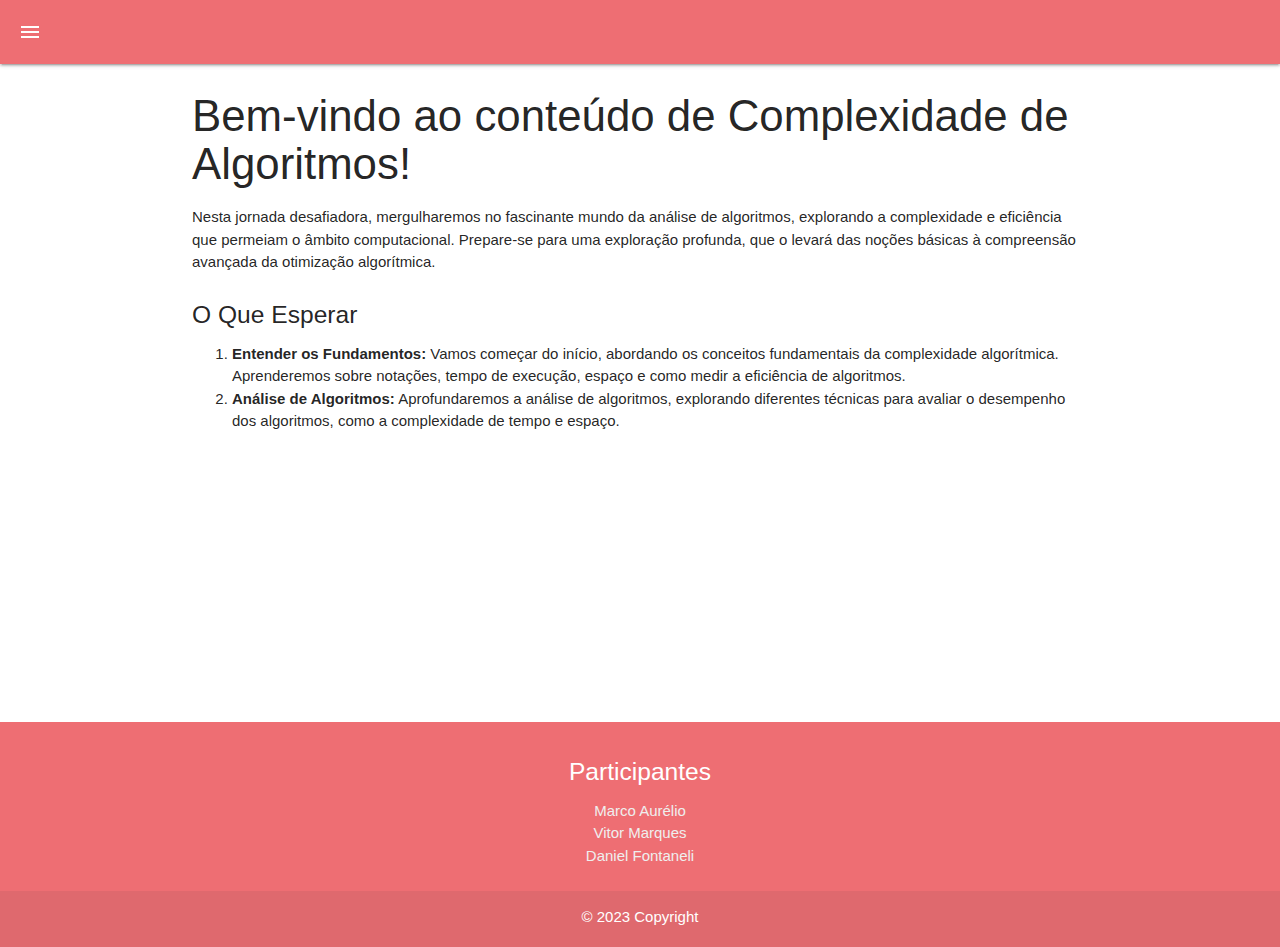
<file: index.html>
<!DOCTYPE html>
<html lang="en">
<head>
    <meta charset="UTF-8">
    <meta name="viewport" content="width=device-width, initial-scale=1.0">
    <title>Conteúdo Complexidade de Algoritmos</title>
    <link rel="stylesheet" href="https://cdnjs.cloudflare.com/ajax/libs/materialize/1.0.0/css/materialize.min.css">
    <link href="https://fonts.googleapis.com/icon?family=Material+Icons" rel="stylesheet">
    <link href="./style.css" rel="stylesheet">
    <script src="https://cdnjs.cloudflare.com/ajax/libs/materialize/1.0.0/js/materialize.min.js"></script>
</head>
<body>
    <header class="headerFixa">
        <nav>
            <ul id="slide-out" class="sidenav">
                <li onclick="InsereHeaderFixa()">
                    <a class="sidenav-close" href="index.html">
                        Início
                    </a>
                </li>
                <li onclick="InsereHeaderFixa()">
                    <a class="sidenav-close" href="conteudoN1.html">
                        Conteúdo N1
                    </a>
                </li>
                <li onclick="InsereHeaderFixa()">
                    <a class="sidenav-close" href="conteudoN2.html">
                        Conteúdo N2
                    </a>
                </li>
            </ul>
            <a href="#" onclick="removeHeaderFixa();" data-target="slide-out" class="sidenav-trigger show-on-large"><i class="material-icons">menu</i></a>
        </nav>
    </header>
    <div id="conteudoComFooter-id" class="conteudoComFooter">
        <section class="container conteudo">
            <h3>Bem-vindo ao conteúdo de Complexidade de Algoritmos!</h3>
            <div>
                <p>
                    Nesta jornada desafiadora, mergulharemos no fascinante mundo da análise de algoritmos, 
                    explorando a complexidade e eficiência que permeiam o âmbito computacional. 
                    Prepare-se para uma exploração profunda, que o levará das noções básicas à compreensão avançada da otimização algorítmica.
                </p>
                <h5>O Que Esperar</h5>
                <ol class="left-align">
                    <li>
                        <strong>Entender os Fundamentos:</strong> Vamos começar do início, abordando os conceitos fundamentais da complexidade algorítmica. 
                        Aprenderemos sobre notações, tempo de execução, espaço e como medir a eficiência de algoritmos.
                    </li>
                    <li>
                        <strong>Análise de Algoritmos:</strong> Aprofundaremos a análise de algoritmos, 
                        explorando diferentes técnicas para avaliar o desempenho dos algoritmos, como a complexidade de tempo e espaço.
                    </li>
                </ol>
            </div>
        </section>
        <footer class="page-footer">
            <div class="page-footer-participantes">
                <h5 class="white-text">Participantes</h5>
                <ul>
                    <li>
                        <a class="grey-text text-lighten-3" href="#!">Marco Aurélio</a>
                    </li>
                    <li>
                        <a class="grey-text text-lighten-3" href="#!">Vitor Marques</a>
                    </li>
                    <li>
                        <a class="grey-text text-lighten-3" href="#!">Daniel Fontaneli</a>
                    </li>
                </ul>
            </div>
            <div class="page-footer-copyright">
                <p>
                    © 2023 Copyright
                </p>
                </span>
              </div>
            </div>
        </footer>
    </div>
</body>
<script text="text/javascript" src="slide.js"></script>
<script>
    
    function removeHeaderFixa()
    {
        let cabecalho = document.querySelector("header");
        let conteudo = document.querySelector("#conteudoComFooter-id");
        let overlay = document.querySelector(".sidenav-overlay");

        cabecalho.classList.remove("headerFixa");
        conteudo.classList.remove("conteudoComFooter");

        overlay.addEventListener("click", InsereHeaderFixa);
    };

    function InsereHeaderFixa()
    {
        let cabecalho = document.querySelector("header");
        let conteudo = document.querySelector("#conteudoComFooter-id");
        cabecalho.classList.toggle("headerFixa");
        conteudo.classList.toggle("conteudoComFooter");
    };

    document.addEventListener('DOMContentLoaded', function() {
        var elems = document.querySelectorAll('.carousel');
        var instances = M.Carousel.init(elems, {});
    });
    
    var instance = M.Carousel.init({
        fullWidth: true,
        indicators: true
    });

    document.addEventListener('DOMContentLoaded', function() {
        var elems = document.querySelectorAll('.sidenav');
        var instances = M.Sidenav.init(elems, {});
    });

    

    var collapsibleElem = document.querySelector('.collapsible');
    var collapsibleInstance = M.Collapsible.init(collapsibleElem, {});
</script>
</html>
</file>
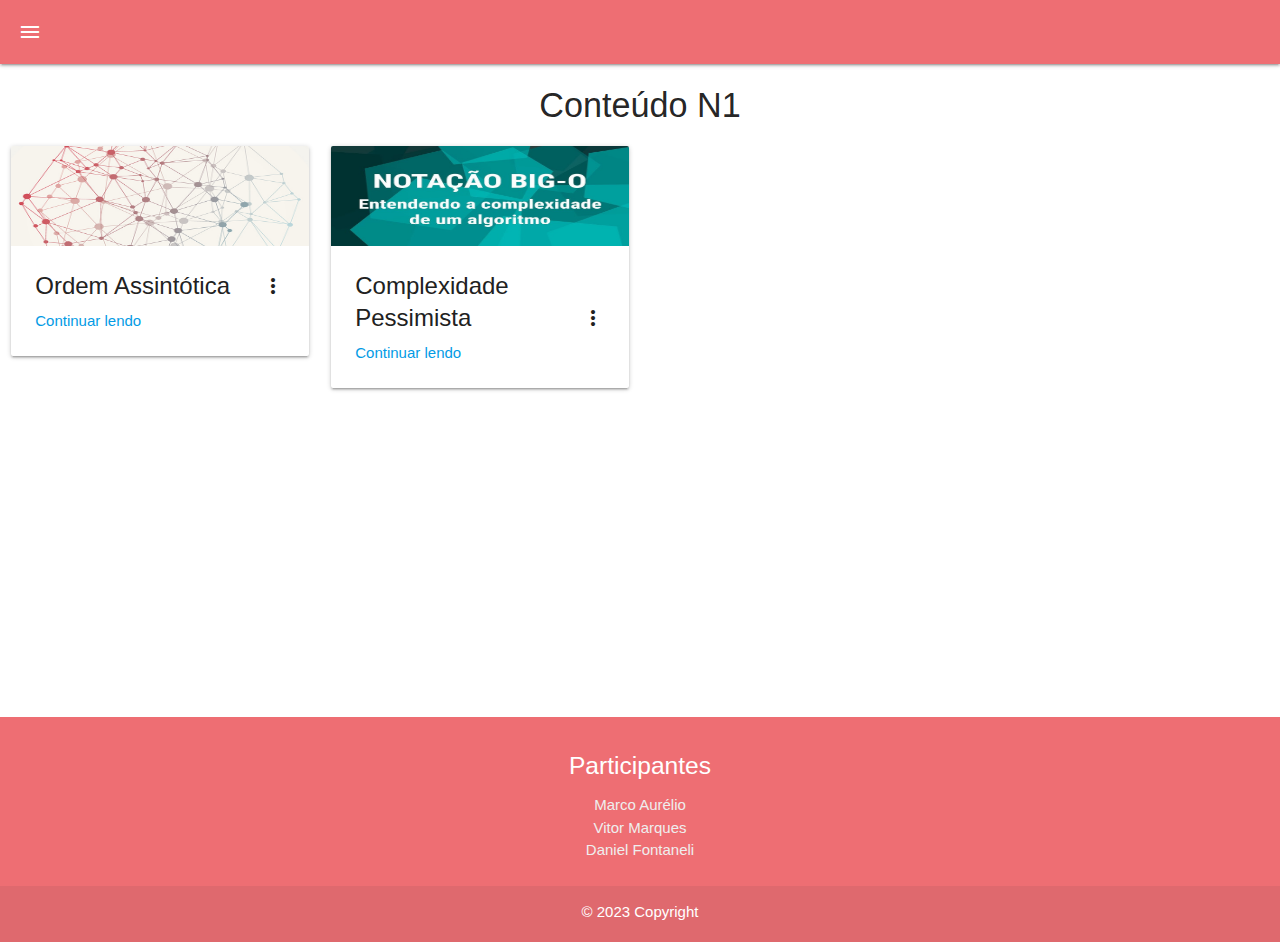
<file: conteudoN1.html>
<!DOCTYPE html>
<html lang="en">
<head>
    <meta charset="UTF-8">
    <meta name="viewport" content="width=device-width, initial-scale=1.0">
    <title>Conteúdo Complexidade de Algoritmos</title>
    <link rel="stylesheet" href="https://cdnjs.cloudflare.com/ajax/libs/materialize/1.0.0/css/materialize.min.css">
    <link href="https://fonts.googleapis.com/icon?family=Material+Icons" rel="stylesheet">
    <link href="./style.css" rel="stylesheet">
    <script src="https://cdnjs.cloudflare.com/ajax/libs/materialize/1.0.0/js/materialize.min.js"></script>
</head>
<body>
    <header>
        <nav>
            <ul id="slide-out" class="sidenav">
                <li>
                    <a class="sidenav-close" href="index.html">
                        Início
                    </a>
                </li>
                <li>
                    <a class="sidenav-close" href="conteudoN1.html">
                        Conteúdo N1
                    </a>
                </li>
                <li>
                    <a class="sidenav-close" href="conteudoN2.html">
                        Conteúdo N2
                    </a>
                </li>
            </ul>
            <a href="#" data-target="slide-out" class="sidenav-trigger show-on-large"><i class="material-icons">menu</i></a>
        </nav>
    </header>
    <section class="conteudo">
        <h4 class="center-align">Conteúdo N1</h4>
        <div class="row">
            <div class="col s12 m3">
                <div class="card">
                    <div class="card-image waves-effect waves-block waves-light">
                        <img class="activator" src="./assets/img/analise-assintotica-img.jpg" width="100" height="100">
                    </div>
                    <div class="card-content">
                        <span class="card-title activator grey-text text-darken-4">Ordem Assintótica<i class="material-icons right">more_vert</i></span>
                        <p><a href="conteudoN1OrdemAssintotica.html">Continuar lendo</a></p>
                    </div>
                    <div class="card-reveal">
                        <span class="card-title grey-text text-darken-4">Ordem Assintótica<i class="material-icons right">close</i></span>
                        <p>
                            Em ciência da computação, ordem assíntotica é uma maneira de comparar o crescimento de duas ou mais funções matemáticas. 
                            Ela é baseada na ideia de que, para valores suficientemente grandes de n, a diferença entre as funções é insignificante.</p>
                    </div>
                </div>
            </div>
            <div class="col s12 m3">
                <div class="card">
                    <div class="card-image waves-effect waves-block waves-light">
                        <img class="activator" src="./assets/img/complexidade-pessimista-img.jpg" width="100" height="100">
                    </div>
                    <div class="card-content">
                        <span class="card-title activator grey-text text-darken-4">Complexidade Pessimista<i class="material-icons right">more_vert</i></span>
                        <p><a href="conteudoN1ComplexidadePessimista.html">Continuar lendo</a></p>
                    </div>
                    <div class="card-reveal">
                        <span class="card-title grey-text text-darken-4">Complexidade Pessimista<i class="material-icons right">close</i></span>
                        <p>A complexidade pessimista, comumente expressa como "pior caso" em algoritmos, representa o desempenho
                        máximo esperado em termos de tempo ou espaço. Ela foca nas situações mais desafiadoras, onde o algoritmo 
                        leva mais tempo ou utiliza mais recursos. É crucial para garantir que, mesmo nas condições mais adversas,
                        o algoritmo permaneça eficiente. Compreender a complexidade pessimista ajuda a tomar decisões informadas
                        sobre a escolha e otimização de algoritmos.</p>
                    </div>
                </div>
            </div>
        </div>
    </section>
    <footer class="page-footer">
        <div class="page-footer-participantes">
            <h5 class="white-text">Participantes</h5>
            <ul>
                <li>
                    <a class="grey-text text-lighten-3" href="#!">Marco Aurélio</a>
                </li>
                <li>
                    <a class="grey-text text-lighten-3" href="#!">Vitor Marques</a>
                </li>
                <li>
                    <a class="grey-text text-lighten-3" href="#!">Daniel Fontaneli</a>
                </li>
            </ul>
        </div>
        <div class="page-footer-copyright">
            <p>
                © 2023 Copyright
            </p>
            </span>
          </div>
        </div>
    </footer>
</body>
<script>
    document.addEventListener('DOMContentLoaded', function() {
        var elems = document.querySelectorAll('.carousel');
        var instances = M.Carousel.init(elems, {});
    });
    var instance = M.Carousel.init({
    fullWidth: true,
    indicators: true
  });
</script>

<script>
    document.addEventListener('DOMContentLoaded', function() {
        var elems = document.querySelectorAll('.sidenav');
        var instances = M.Sidenav.init(elems, {});
    });

    var collapsibleElem = document.querySelector('.collapsible');
    var collapsibleInstance = M.Collapsible.init(collapsibleElem, {});
</script>
</html>
</file>
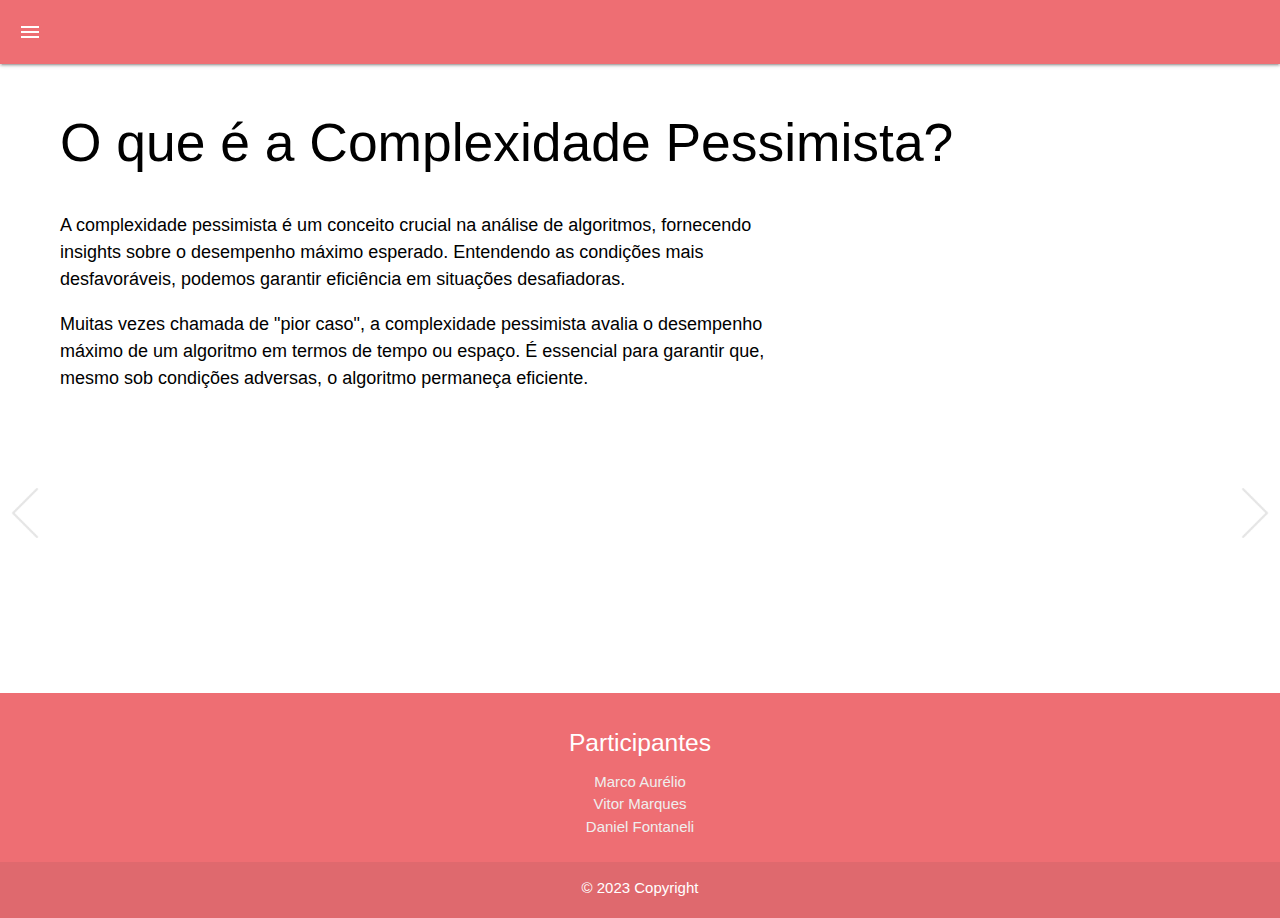
<file: conteudoN1ComplexidadePessimista.html>
<!DOCTYPE html>
<html lang="en">
<head>
    <meta charset="UTF-8">
    <meta name="viewport" content="width=device-width, initial-scale=1.0">
    <title>Conteúdo Complexidade de Algoritmos</title>
    <link rel="stylesheet" href="https://cdnjs.cloudflare.com/ajax/libs/materialize/1.0.0/css/materialize.min.css">
    <link href="https://fonts.googleapis.com/icon?family=Material+Icons" rel="stylesheet">
    <link href="./style.css" rel="stylesheet">
    <script src="https://cdnjs.cloudflare.com/ajax/libs/materialize/1.0.0/js/materialize.min.js"></script>
</head>
<body>
    <header class="headerFixa">
        <nav>
            <ul id="slide-out" class="sidenav">
                <li onclick="InsereHeaderFixa()">
                    <a class="sidenav-close" href="index.html">
                        Início
                    </a>
                </li>
                <li onclick="InsereHeaderFixa()">
                    <a class="sidenav-close" href="conteudoN1.html">
                        Conteúdo N1
                    </a>
                </li>
                <li onclick="InsereHeaderFixa()">
                    <a class="sidenav-close" href="conteudoN2.html">
                        Conteúdo N2
                    </a>
                </li>
            </ul>
            <a href="#" onclick="removeHeaderFixa();" data-target="slide-out" class="sidenav-trigger show-on-large"><i class="material-icons">menu</i></a>
        </nav>
    </header>
    <div id="conteudoComFooter-id" class="conteudoComFooter">

        <section class="conteudo containerDeSlides">
            <div class="setas esquerda" onclick="esquerda();">
                <img src="assets/img/seta-esquerda.png" width="50" height="50" alt="">
            </div>
            <div class="containerConteudo">
                <ul class="listaDeItens" style="list-style: none;">
    
                    <li class="itemLista">
                      <div class="carousel-item black-text">
                        <div class="div-paginas">
                            <div class="div-paginas-titulo">
                                <h2>O que é a Complexidade Pessimista?</h2>
                            </div>
                            <div class="div-paginas-conteudo">
                                <div class="div-paginas-conteudo-texto">
                                    <p class="black-text">                
                                        A complexidade pessimista é um conceito crucial na análise de algoritmos, fornecendo insights 
                                        sobre o desempenho máximo esperado. Entendendo as condições mais desfavoráveis, podemos 
                                        garantir eficiência em situações desafiadoras.
                                    </p>

                                    <p class="black-text">                
                                        Muitas vezes chamada de "pior caso", a complexidade pessimista avalia o desempenho máximo de 
                                        um algoritmo em termos de tempo ou espaço. É essencial para garantir que, mesmo sob condições 
                                        adversas, o algoritmo permaneça eficiente.
                                    </p>
                                </div>
                            </div>
                        </div>
                      </div>
                    </li>
    
                    <li class="esconde">
                        <div class="div-paginas">
                            <div class="div-paginas-titulo">
                                <h2>Explicando</h2>
                            </div>
                            <div class="div-paginas-conteudo">
                                <div class="div-paginas-conteudo-texto">
                                    <p class="black-text">                
                                        Ao projetar algoritmos, consideramos diferentes cenários. A complexidade pessimista concentra-se nas 
                                        condições mais demoradas ou que exigem mais recursos. Essa análise crítica ajuda a evitar gargalos em 
                                        situações desafiadoras. Ao entender a complexidade pessimista, os desenvolvedores podem tomar decisões 
                                        informadas sobre a escolha e otimização de algoritmos, garantindo eficiência mesmo em circunstâncias 
                                        desfavoráveis.
                                    </p>
                                    <p class="black-text">                
                                        Um exemplo prático é a ordenação em pior caso de um algoritmo de classificação, como o Quicksort. 
                                        Se entendermos como o algoritmo se comporta em situações desordenadas extremas, podemos otimizá-lo para 
                                        garantir eficiência mesmo nessas condições adversas.
                                    </p>
                                </div>
                                <div class="div-paginas-conteudo-img">
                                    
                                </div>
                            </div>
                        </div>
                    </li>
    
                    <li class="esconde">
                        <div class="div-paginas">
                            <div class="div-paginas-titulo">
                                <h2>Exemplo da análise de função pessimista (1/2)</h2>
                            </div>
                            <div class="div-paginas-conteudo">
                                <div class="div-paginas-conteudo-texto">
                                    <p class="black-text">
                                        <pre>
                                            1- def bubble_sort(arr):
                                            2-    n = len(arr)
                                            3-    for i in range(n):
                                            4-        for j in range(0, n-i-1):
                                            5-            if arr[j] > arr[j+1]:
                                            6-                # Troca os elementos se estiverem fora de ordem
                                            7-                arr[j], arr[j+1] = arr[j+1], arr[j]
                                         </pre>
                                    </p>
                                    <p class="black-text">                
                                                Linha 1 - Definição do método: Complexidade O(1) -> Operação única, não depende do tamanho do array.
                                                <br>                
                                                Linha 2 - Inicialização: Complexidade O(1) -> Operação única, não depende do tamanho do array.
                                                <br>                
                                                Linha 3 - Primeiro loop: Complexidade O(n) -> Executa <i>n</i> vezes, onde <i>n</i> é o tamanho do array.
                                                <br>                
                                                Linha 4 - Segundo loop: Complexidade O(n) -> Varia de <i>0</i> a <i>n - i - 1</i> em cada iteração.
                                                <br>                
                                                Linha 5 - Condicional: Complexidade O(1) -> Execução é constante, não depende do tamanho da entrada.
                                                <br>                
                                                Linha 7 - Troca de elementos: Complexidade O(1) -> Operação constante.
                                    </p>
                                </div>
                                <div class="div-paginas-conteudo-img">
                                   
                                </div>
                            </div>
                        </div>
                    </li>

                    <li class="esconde">
                        <div class="div-paginas">
                            <div class="div-paginas-titulo">
                                <h2>Exemplo da análise de função pessimista (2/2)</h2>
                            </div>
                            <div class="div-paginas-conteudo">
                                <div class="div-paginas-conteudo-texto">
                                    <p class="black-text">
                                        <pre>
                                            1- def bubble_sort(arr):
                                            2-    n = len(arr)
                                            3-    for i in range(n):
                                            4-        for j in range(0, n-i-1):
                                            5-            if arr[j] > arr[j+1]:
                                            6-                # Troca os elementos se estiverem fora de ordem
                                            7-                arr[j], arr[j+1] = arr[j+1], arr[j]
                                        </pre>
                                    </p>
                                    <p class="black-text">                 
                                        A função de complexidade pessimista no final fica: <i>T(n)</i> = <i>O(1)</i> + <i>O(n)</i> * ( <i>O(n)</i> * ( <i>O(1)</i> + <i>O(1)</i> ) )
                                        <br>
                                        No qual é simplificada para: <i>T(n)</i> = <i>O(1)</i> + <i>O(n²)</i>
                                        <br>
                                        Portanto, a complexidade pessimista do algoritmo Bubble Sort é quadrática, <i>O(n²)</i>, no pior caso. Isso ocorre quando o array está inversamente ordenado, exigindo trocas em cada comparação.
                                    </p>
                                </div>
                                <div class="div-paginas-conteudo-img">
                        
                                </div>
                            </div>
                        </div>
                    </li>
                </ul>
              </div>
              <div class="setas direita" onclick="direita();">
                  <img src="assets/img/seta-direita.png" width="50" height="50" alt="">
              </div>
        </section>
        <footer class="page-footer">
            <div class="page-footer-participantes">
                <h5 class="white-text">Participantes</h5>
                <ul>
                    <li>
                        <a class="grey-text text-lighten-3" href="#!">Marco Aurélio</a>
                    </li>
                    <li>
                        <a class="grey-text text-lighten-3" href="#!">Vitor Marques</a>
                    </li>
                    <li>
                        <a class="grey-text text-lighten-3" href="#!">Daniel Fontaneli</a>
                    </li>
                </ul>
            </div>
            <div class="page-footer-copyright">
                <p>
                    © 2023 Copyright
                </p>
                </span>
              </div>
            </div>
        </footer>
    </div>
</body>
<script text="text/javascript" src="slide.js"></script>
<script>
    
    function removeHeaderFixa()
    {
        let cabecalho = document.querySelector("header");
        let conteudo = document.querySelector("#conteudoComFooter-id");
        let overlay = document.querySelector(".sidenav-overlay");

        cabecalho.classList.remove("headerFixa");
        conteudo.classList.remove("conteudoComFooter");

        overlay.addEventListener("click", InsereHeaderFixa);
    };

    function InsereHeaderFixa()
    {
        let cabecalho = document.querySelector("header");
        let conteudo = document.querySelector("#conteudoComFooter-id");
        cabecalho.classList.toggle("headerFixa");
        conteudo.classList.toggle("conteudoComFooter");
    };

    document.addEventListener('DOMContentLoaded', function() {
        var elems = document.querySelectorAll('.carousel');
        var instances = M.Carousel.init(elems, {});
    });
    
    var instance = M.Carousel.init({
        fullWidth: true,
        indicators: true
    });

    document.addEventListener('DOMContentLoaded', function() {
        var elems = document.querySelectorAll('.sidenav');
        var instances = M.Sidenav.init(elems, {});
    });

    

    var collapsibleElem = document.querySelector('.collapsible');
    var collapsibleInstance = M.Collapsible.init(collapsibleElem, {});
</script>
</html>
</file>
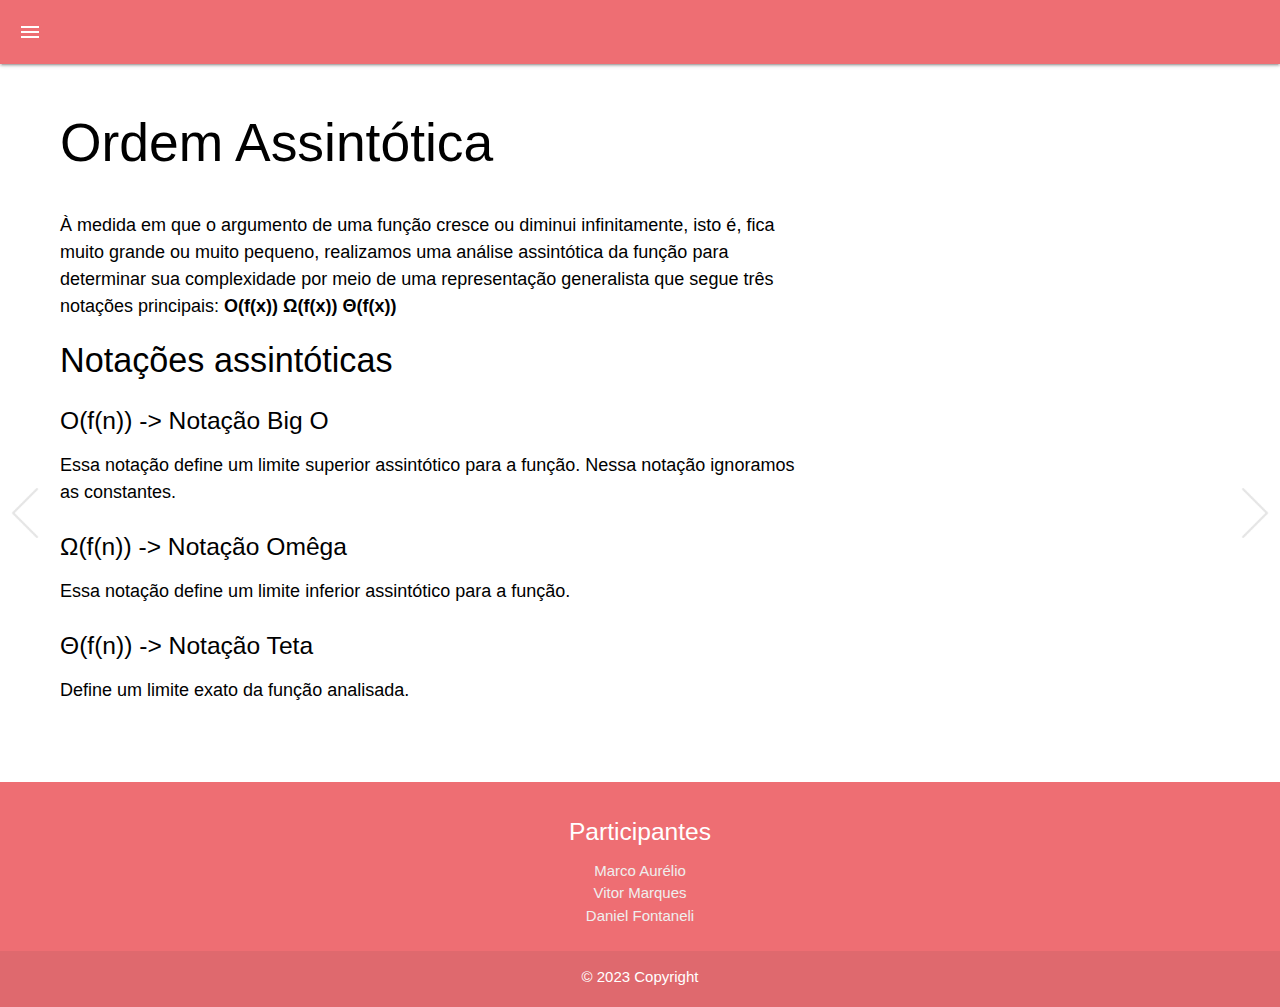
<file: conteudoN1OrdemAssintotica.html>
<!DOCTYPE html>
<html lang="en">
<head>
    <meta charset="UTF-8">
    <meta name="viewport" content="width=device-width, initial-scale=1.0">
    <title>Conteúdo Complexidade de Algoritmos</title>
    <link rel="stylesheet" href="https://cdnjs.cloudflare.com/ajax/libs/materialize/1.0.0/css/materialize.min.css">
    <link href="https://fonts.googleapis.com/icon?family=Material+Icons" rel="stylesheet">
    <link href="./style.css" rel="stylesheet">
    <script src="https://cdnjs.cloudflare.com/ajax/libs/materialize/1.0.0/js/materialize.min.js"></script>
</head>
<body>
    <header class="headerFixa">
        <nav>
            <ul id="slide-out" class="sidenav">
                <li onclick="InsereHeaderFixa()">
                    <a class="sidenav-close" href="index.html">
                        Início
                    </a>
                </li>
                <li onclick="InsereHeaderFixa()">
                    <a class="sidenav-close" href="conteudoN1.html">
                        Conteúdo N1
                    </a>
                </li>
                <li onclick="InsereHeaderFixa()">
                    <a class="sidenav-close" href="conteudoN2.html">
                        Conteúdo N2
                    </a>
                </li>
            </ul>
            <a href="#" onclick="removeHeaderFixa();" data-target="slide-out" class="sidenav-trigger show-on-large"><i class="material-icons">menu</i></a>
        </nav>
    </header>
    <div id="conteudoComFooter-id" class="conteudoComFooter">

        <section class="conteudo containerDeSlides">
            <div class="setas esquerda" onclick="esquerda();">
                <img src="assets/img/seta-esquerda.png" width="50" height="50" alt="">
            </div>
            <div class="containerConteudo">
                <ul class="listaDeItens" style="list-style: none;">
    
                    <li class="itemLista">
                      <div class="carousel-item black-text">
                        <div class="div-paginas">
                            <div class="div-paginas-titulo">
                                <h2>Ordem Assintótica</h2>
                            </div>
                            <div class="div-paginas-conteudo">
                                <div class="div-paginas-conteudo-texto">
                                    <p class="black-text">
                                        À medida em que o argumento de uma função cresce ou diminui infinitamente, isto é,
                                        fica muito grande ou muito pequeno, realizamos uma análise assintótica da função para
                                        determinar sua complexidade por meio de uma representação generalista que segue três notações
                                        principais: <b>O(f(x)) Ω(f(x)) Θ(f(x))</b>
                                    </p>
                                    <h4>Notações assintóticas</h4>
                                    <ul>
                                        <li>
                                            <h5>O(f(n)) -> Notação Big O</h5>
                                            <p class="black-text">
                                                Essa notação define um limite superior assintótico para a função.
                                                Nessa notação ignoramos as constantes.
                                            </p>
                                        </li>
                                        <li>
                                            <h5>Ω(f(n)) -> Notação Omêga</h5>
                                            <p class="black-text">
                                                Essa notação define um limite inferior assintótico para a função.
                                            </p>
                                        </li>
                                        <li>
                                            <h5>Θ(f(n)) -> Notação Teta</h5>
                                            <p class="black-text">
                                                Define um limite exato da função analisada.
                                            </p>
                                        </li>
                                    </ul>
                                </div>
                            </div>
                        </div>
                      </div>
                    </li>
    
                    <li class="esconde">
                        <div class="div-paginas">
                            <div class="div-paginas-titulo">
                                <h2>Notação Big O</h2>
                                <p class="black-text" style="margin-bottom: 0;">                
                                    A notação Big O é uma forma de medir a complexidade de um algoritmo, ou seja, como seu tempo de execução cresce em relação ao tamanho da entrada. Ela é baseada na ideia de que, para grandes valores de n, o termo dominante da complexidade do algoritmo é o que cresce mais rápido.
                                </p>
                            </div>
                            <div class="div-paginas-conteudo">
                                <div class="div-paginas-conteudo-texto">
                                    <h4>Exemplo</h4>
                                    <p class="black-text">
                                        Podemos calcular o Big O procurando o termo dominante que cresce mais rápido à medida que o valor de 'n' aumenta.
                                        Na função f(n) = 3n + 2n²:
                                    <p>
                                    <p class="black-text">
                                        1. O termo dominante é 2n², já que, à medida que 'n' cresce, 
                                        o termo quadrático se torna significativamente maior do que o termo linear.
                                    </p>
                                    <p class="black-text">
                                        2. O fator constante (o coeficiente '2' neste caso) não afeta o crescimento assintótico 
                                        à medida que 'n' se torna muito grande, então nos concentramos no termo n².
                                    </p>
                                    <p class="black-text">
                                        Portanto, o Big O de f(n) é O(n²). Isso significa que a função f(n) cresce assintoticamente 
                                        no máximo na ordem de n^2 à medida que 'n' se aproxima do infinito. 
                                    </p>
                                </div>
                            </div>
                        </div>
                    </li>
    
                    <li class="esconde">
                        <div class="div-paginas">
                            <div class="div-paginas-titulo">
                                <h2>Notação Omêga</h2>
                                <p class="black-text">                
                                    A notação Omêga, também conhecida como notação Ω, é uma forma de descrever a complexidade assintótica inferior de um algoritmo. 
                                    Ela é usada para indicar que o tempo de execução de um algoritmo cresce, no mínimo, na ordem de uma determinada função, 
                                    para entradas suficientemente grandes.
                                </p>
                            </div>
                            <div class="div-paginas-conteudo">
                                <div class="div-paginas-conteudo-texto">
                                    <h4>Exemplo</h4>
                                    <p class="black-text">
                                        Para calcular o Ômega da função f(n) = 3n + 2n + 3, precisamos encontrar uma função que seja um limite inferior assintótico para f(n).
                                    <p>
                                    <p class="black-text">
                                        Primeiro, simplificamos a função f(n):<br>
                                        f(n) = 3n + 2n + 3<br>
                                        f(n) = 5n + 3<br>
                                    <p>
                                    <p class="black-text">
                                        Agora, queremos encontrar uma função g(n) tal que f(n) ≥ c . g(n) para algum c > 0 e n ≥ n0, onde c e n0 são constantes.
                                    </p>
                                    <p class="black-text">
                                        Vamos escolher g(n) = n, e vamos encontrar um c adequado.<br>
                                        f(n) = 5n + 3<br>
                                        5n + 3 ≥ c . n<br>
                                    </p>
                                    <p class="black-text">
                                        Para simplificar, podemos escolher c = 4 e n0 = 1:<br>
                                        5n + 3 ≥ 4n para n ≥ 1
                                    </p>
                                    <p class="black-text">
                                        Portanto, para c = 4 e n0 = 1, temos f(n) ≥ 4n para n ≥ 1.
                                    </p>
                                    <p class="black-text">
                                        Isso significa que f(n) é limitado inferiormente por g(n) = n multiplicado por uma constante c = 4 para n ≥ 1.
                                    </p>
                                    <p class="black-text">
                                        Portanto, podemos concluir que f(n) = Ω(n).
                                    </p>
                                </div>
                            </div>
                    </li>

                    <li class="esconde">
                        <div class="div-paginas">
                            <div class="div-paginas-titulo">
                                <h2>Notação Teta</h2>
                                <p class="black-text">                
                                    Em ciência da computação, a notação teta (Θ) é um tipo de notação assintótica que descreve a complexidade de execução de um algoritmo. 
                                    Ela é usada para representar um limite superior e inferior exato para o tempo de execução de um algoritmo, para todos os valores suficientemente grandes de n.
                                </p>
                            </div>
                            <div class="div-paginas-conteudo">
                                <div class="div-paginas-conteudo-texto">
                                    <h4>Exemplo</h4>
                                    <p class="black-text">
                                        Vamos calcular o Teta da função f(n) = 7n + 2n + 4.
                                    <p>
                                    <p class="black-text">
                                        Primeiro vamos simplificar:<br>
                                        f(n) = 9n + 4
                                    <p>
                                    <p class="black-text">
                                        Ao analisar essa função, o termo dominante que determina seu crescimento é 9n, já que, à medida que n aumenta, esse termo se torna muito maior em comparação com o termo constante 4.
                                    <p>
                                    <p class="black-text">
                                        Portanto, a função f(n) cresce de forma linear, e seu comportamento assintótico é representado por Θ(n).
                                    <p>
                                    <p class="black-text">
                                        Em resumo, Θ da função f(n) = 7n + 2n + 4 é Θ(n).
                                    <p>
                                </div>
                            </div>
                    </li>
                </ul>
            </div>
            <div class="setas direita" onclick="direita();">
                  <img src="assets/img/seta-direita.png" width="50" height="50" alt="">
            </div>
        </section> 
        <footer class="page-footer">
            <div class="page-footer-participantes">
                <h5 class="white-text">Participantes</h5>
                <ul>
                    <li>
                        <a class="grey-text text-lighten-3" href="#!">Marco Aurélio</a>
                    </li>
                    <li>
                        <a class="grey-text text-lighten-3" href="#!">Vitor Marques</a>
                    </li>
                    <li>
                        <a class="grey-text text-lighten-3" href="#!">Daniel Fontaneli</a>
                    </li>
                </ul>
            </div>
            <div class="page-footer-copyright">
                <p>
                    © 2023 Copyright
                </p>
                </span>
              </div>
            </div>
        </footer>
    </div>
</body>
<script text="text/javascript" src="slide.js"></script>
<script>
    
    function removeHeaderFixa()
    {
        let cabecalho = document.querySelector("header");
        let conteudo = document.querySelector("#conteudoComFooter-id");
        let overlay = document.querySelector(".sidenav-overlay");

        cabecalho.classList.remove("headerFixa");
        conteudo.classList.remove("conteudoComFooter");

        overlay.addEventListener("click", InsereHeaderFixa);
    };

    function InsereHeaderFixa()
    {
        let cabecalho = document.querySelector("header");
        let conteudo = document.querySelector("#conteudoComFooter-id");
        cabecalho.classList.toggle("headerFixa");
        conteudo.classList.toggle("conteudoComFooter");
    };

    document.addEventListener('DOMContentLoaded', function() {
        var elems = document.querySelectorAll('.carousel');
        var instances = M.Carousel.init(elems, {});
    });
    
    var instance = M.Carousel.init({
        fullWidth: true,
        indicators: true
    });

    document.addEventListener('DOMContentLoaded', function() {
        var elems = document.querySelectorAll('.sidenav');
        var instances = M.Sidenav.init(elems, {});
    });

    

    var collapsibleElem = document.querySelector('.collapsible');
    var collapsibleInstance = M.Collapsible.init(collapsibleElem, {});
</script>
</html>
</file>
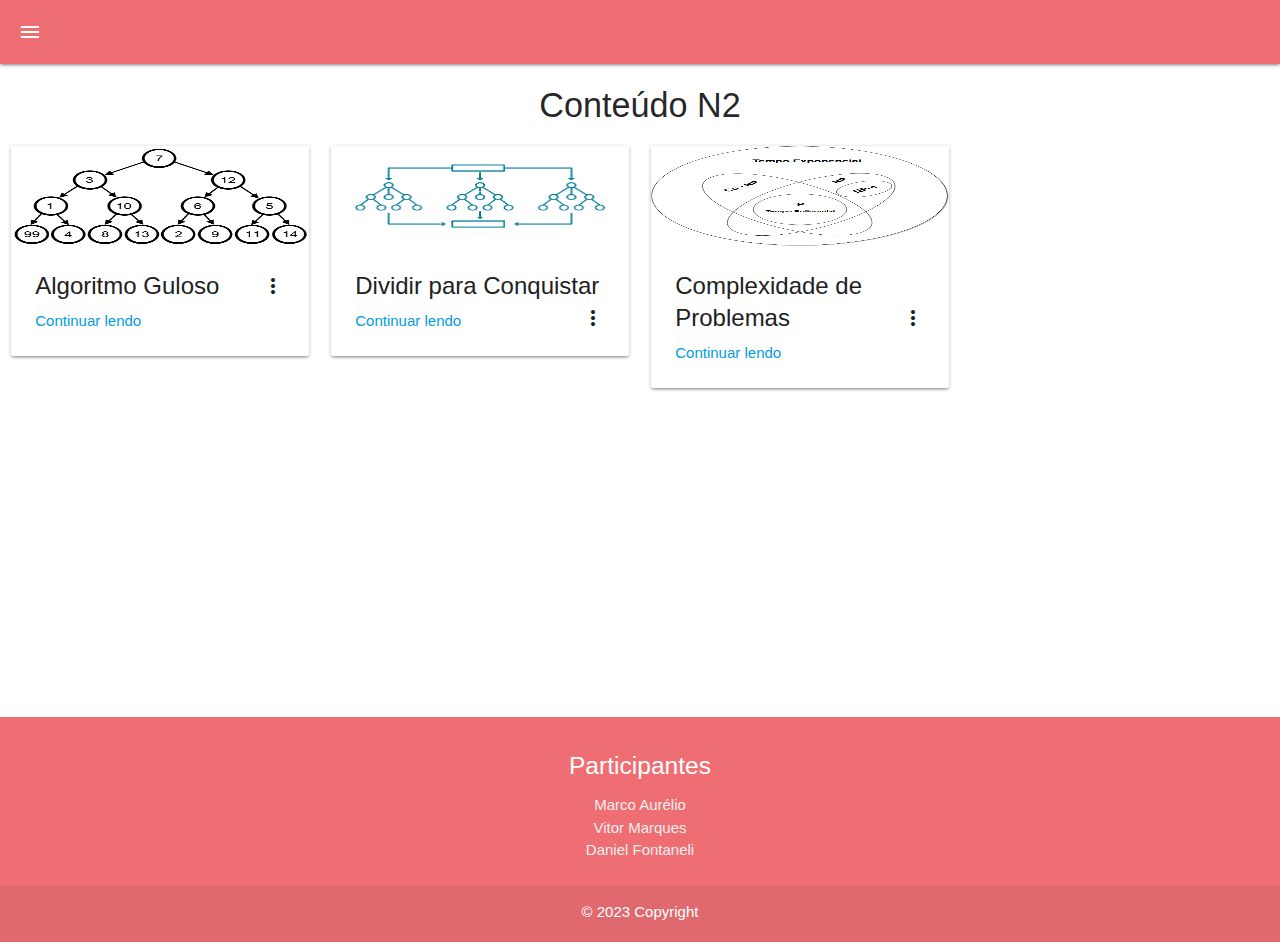
<file: conteudoN2.html>
<!DOCTYPE html>
<html lang="en">
<head>
    <meta charset="UTF-8">
    <meta name="viewport" content="width=device-width, initial-scale=1.0">
    <title>Conteúdo Complexidade de Algoritmos</title>
    <link rel="stylesheet" href="https://cdnjs.cloudflare.com/ajax/libs/materialize/1.0.0/css/materialize.min.css">
    <link href="https://fonts.googleapis.com/icon?family=Material+Icons" rel="stylesheet">
    <link href="./style.css" rel="stylesheet">
    <script src="https://cdnjs.cloudflare.com/ajax/libs/materialize/1.0.0/js/materialize.min.js"></script>
</head>
<body>
    <header>
        <nav>
            <ul id="slide-out" class="sidenav">
                <li>
                    <a class="sidenav-close" href="index.html">
                        Início
                    </a>
                </li>
                <li>
                    <a class="sidenav-close" href="conteudoN1.html">
                        Conteúdo N1
                    </a>
                </li>
                <li>
                    <a class="sidenav-close" href="conteudoN2.html">
                        Conteúdo N2
                    </a>
                </li>
            </ul>
            <a href="#" data-target="slide-out" class="sidenav-trigger show-on-large"><i class="material-icons">menu</i></a>
        </nav>
    </header>
    <section class="conteudo">
        <h4 class="center-align">Conteúdo N2</h4>
        <div class="row">
            <div class="col s12 m3">
                <div class="card">
                    <div class="card-image waves-effect waves-block waves-light">
                        <img class="activator" src="./assets/img/algoritimoGuloso_img01.gif" width="100" height="100">
                    </div>
                    <div class="card-content">
                        <span class="card-title activator grey-text text-darken-4">Algoritmo Guloso<i class="material-icons right">more_vert</i></span>
                        <p><a href="conteudoN2AlgoritimoGuloso.html">Continuar lendo</a></p>
                    </div>
                    <div class="card-reveal">
                        <span class="card-title grey-text text-darken-4">Algoritmo Guloso<i class="material-icons right">close</i></span>
                            <p>
                                Também chamado de greedy, o algoritmo guloso se trata de uma solução para problemas computacionais 
                                de otimização. Essa técnica foca em selecionar, a cada iteração, o que pareça ser uma solução ótima 
                                naquele momento, sem considerar as consequências a longo prazo. 
                            </p>
                    </div>
                </div>
            </div>
            <div class="col s12 m3">
                <div class="card">
                    <div class="card-image waves-effect waves-block waves-light">
                        <img class="activator" src="./assets/img/dividirConquistar_img03.png" width="100" height="100">
                    </div>
                    <div class="card-content">
                        <span class="card-title activator grey-text text-darken-4">Dividir para Conquistar<i class="material-icons right">more_vert</i></span>
                        <p><a href="conteudoN2DividirParaConquistar.html">Continuar lendo</a></p>
                    </div>
                    <div class="card-reveal">
                        <span class="card-title grey-text text-darken-4">Dividir para Conquistar<i class="material-icons right">close</i></span>
                            <p>
                                Se trata de um paradigma de algoritimos baseado na recursividade. A técnica de dividir para conquistar consiste em
                                reduzir um grande problema em partes menores, resolvendo estas partes recursivamente, e então, agrupando as soluções.
                            </p>
                    </div>
                </div>
            </div>
            <div class="col s12 m3">
                <div class="card">
                    <div class="card-image waves-effect waves-block waves-light">
                        <img class="activator" src="./assets/img/complexidadeProblemas-img.png" width="100" height="100">
                    </div>
                    <div class="card-content">
                        <span class="card-title activator grey-text text-darken-4">Complexidade de Problemas<i class="material-icons right">more_vert</i></span>
                        <p><a href="conteudoN2ComplexidadeDeProblemas.html">Continuar lendo</a></p>
                    </div>
                    <div class="card-reveal">
                        <span class="card-title grey-text text-darken-4">Complexidade de Problemas<i class="material-icons right">close</i></span>
                            <p>
                                A complexidade de problemas refere-se à dificuldade computacional inerente de resolver uma classe específica de problemas.
                                Avalia-se quanto tempo e recursos computacionais são necessários para resolver esses problemas.
                    </div>
                </div>
            </div>
            </div>
        </div>
    </section>
    <footer class="page-footer">
        <div class="page-footer-participantes">
            <h5 class="white-text">Participantes</h5>
            <ul>
                <li>
                    <a class="grey-text text-lighten-3" href="#!">Marco Aurélio</a>
                </li>
                <li>
                    <a class="grey-text text-lighten-3" href="#!">Vitor Marques</a>
                </li>
                <li>
                    <a class="grey-text text-lighten-3" href="#!">Daniel Fontaneli</a>
                </li>
            </ul>
        </div>
        <div class="page-footer-copyright">
            <p>
                © 2023 Copyright
            </p>
            </span>
          </div>
        </div>
    </footer>
</body>
<script>
    document.addEventListener('DOMContentLoaded', function() {
        var elems = document.querySelectorAll('.carousel');
        var instances = M.Carousel.init(elems, {});
    });
    var instance = M.Carousel.init({
    fullWidth: true,
    indicators: true
  });
</script>

<script>
    document.addEventListener('DOMContentLoaded', function() {
        var elems = document.querySelectorAll('.sidenav');
        var instances = M.Sidenav.init(elems, {});
    });

    var collapsibleElem = document.querySelector('.collapsible');
    var collapsibleInstance = M.Collapsible.init(collapsibleElem, {});
</script>
</html>
</file>
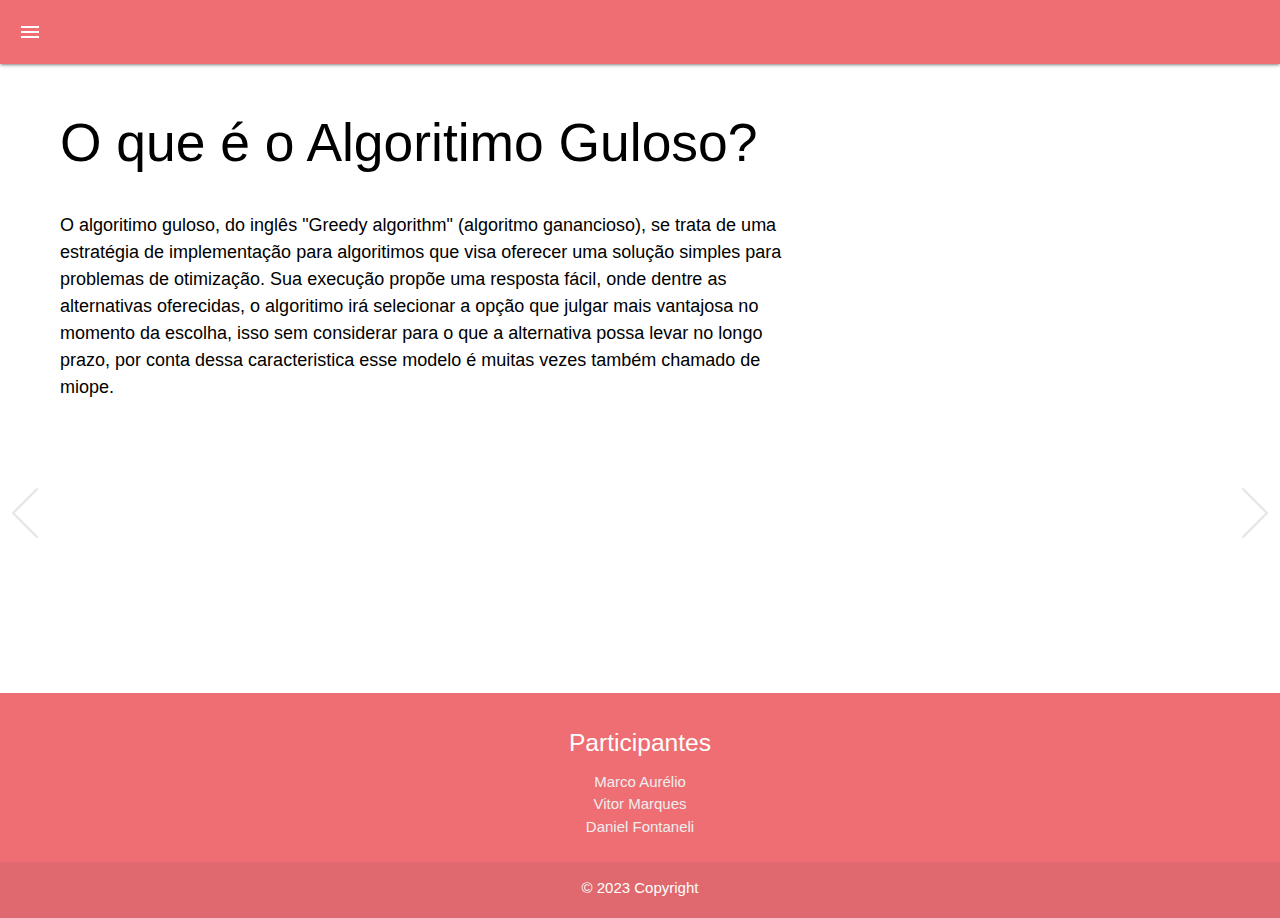
<file: conteudoN2AlgoritimoGuloso.html>
<!DOCTYPE html>
<html lang="en">
<head>
    <meta charset="UTF-8">
    <meta name="viewport" content="width=device-width, initial-scale=1.0">
    <title>Conteúdo Complexidade de Algoritmos</title>
    <link rel="stylesheet" href="https://cdnjs.cloudflare.com/ajax/libs/materialize/1.0.0/css/materialize.min.css">
    <link href="https://fonts.googleapis.com/icon?family=Material+Icons" rel="stylesheet">
    <link href="./style.css" rel="stylesheet">
    <script src="https://cdnjs.cloudflare.com/ajax/libs/materialize/1.0.0/js/materialize.min.js"></script>
</head>
<body>
    <header class="headerFixa">
        <nav>
            <ul id="slide-out" class="sidenav">
                <li onclick="InsereHeaderFixa()">
                    <a class="sidenav-close" href="index.html">
                        Início
                    </a>
                </li>
                <li onclick="InsereHeaderFixa()">
                    <a class="sidenav-close" href="conteudoN1.html">
                        Conteúdo N1
                    </a>
                </li>
                <li onclick="InsereHeaderFixa()">
                    <a class="sidenav-close" href="conteudoN2.html">
                        Conteúdo N2
                    </a>
                </li>
            </ul>
            <a href="#" onclick="removeHeaderFixa();" data-target="slide-out" class="sidenav-trigger show-on-large"><i class="material-icons">menu</i></a>
        </nav>
    </header>
    <div id="conteudoComFooter-id" class="conteudoComFooter">
        <section class="conteudo containerDeSlides">
            <div class="setas esquerda" onclick="esquerda();">
                <img src="assets/img/seta-esquerda.png" width="50" height="50" alt="">
            </div>
            <div class="containerConteudo">
                <ul class="listaDeItens" style="list-style: none;">
    
                    <li class="itemLista">
                      <div class="carousel-item black-text">
                        <div class="div-paginas">
                            <div class="div-paginas-titulo">
                                <h2>O que é o Algoritimo Guloso?</h2>
                            </div>
                            <div class="div-paginas-conteudo">
                                <div class="div-paginas-conteudo-texto">
                                    <p class="black-text">
                                        O algoritimo guloso, do inglês "Greedy algorithm" (algoritmo ganancioso), se trata de uma estratégia de
                                        implementação para algoritimos que visa oferecer uma solução simples para problemas de otimização. Sua 
                                        execução propõe uma resposta fácil, onde dentre as alternativas oferecidas, o algoritimo irá selecionar 
                                        a opção que julgar mais vantajosa no momento da escolha, isso sem considerar para o que a alternativa 
                                        possa levar no longo prazo, por conta dessa caracteristica esse modelo é muitas vezes também chamado de
                                        miope.
                                    </p>
                                </div>
                            </div>
                        </div>
                      </div>
                    </li>
    
                    <li class="esconde">
                        <div class="div-paginas">
                            <div class="div-paginas-titulo">
                                <h2>Explicando o modelo</h2>
                                <p class="black-text" style="margin-bottom: 0;">                
                                    Aprofundando um pouco mais na execução desse algoritimo, será possível encontrar uma série de 
                                    caracteristicas que ditam o seu funcionamento.<br>
                                </p>
                            </div>
                            <div class="div-paginas-conteudo">
                                <div class="div-paginas-conteudo-texto">
                                    <p class="black-text">
                                           Para dar inicio, como mencionado anteriormente, na sua execução essa técnica irá focar em encontrar 
                                           o que pareça se tratar de um solução ótima para o problema, ao menos no momento da busca. Para isso,
                                           são feitas comparações entre as opções possíveis, com base em um parâmetro que é passado para o
                                           algoritimo anteriormente. Neste processo de seleção, são ignorados os resultados futuros que cada 
                                           alterntiva possa acarretar, em razão disto, muitas vezes resultando em escolhas que nem ao menos gerem 
                                           uma solução para o problema proposto. Porém, jamais volta atrás em uma escolha feita.
                                    </p>
                                    <p class="black-text">
                                            O algoritimo guloso é simples e possui uma fácil implementação, porém nem sempre gera a melhor solução
                                            possível, dependendo da quantidade de informações disponíveis para ser capaz de produzir uma boa resposta.
                                    </p>
                                    <p class="black-text">
                                           Para exemplificar essa dinâmica, supodondo um algoritimo deva obter a maior soma com base nos números dispostos,
                                           assim como é ilustrado na imagem, o algoritimo guloso irá selecionar o maior número de cada iteração, porém esse 
                                           procedimento não o levará para a melhor solução possível. 
                                    </p>
                                </div>
                                <div class="div-paginas-conteudo-img">
                                    <img src="assets/img/algoritimoGuloso_img01.gif" width="100%" height="100%" alt="">
                                </div>
                            </div>
                        </div>
                    </li>
    
                    <li class="esconde">
                        <div class="div-paginas">
                            <div class="div-paginas-titulo">
                                <h2>Exemplo</h2>
                                <p class="black-text">                
                                    Para trazer uma demonstração prática da técnica, temos o <strong>Algoritmo de Dijkstra</strong>, 
                                    um algoritmo de caminho mínimo usado em grafos. Este algoritimo visa calcular o caminho mais curto 
                                    entre um vértice inicial e um ou todos os outros vértices de um grafo, isso seguindo por arestas com 
                                    pesos definidos.
                                </p>
                            </div>
                            <div class="div-paginas-conteudo">
                                <div class="div-paginas-conteudo-texto">
                                    <p class="black-text">       
                                        Para realizar esse cálculo, a cada iteração o algoritimo irá tentar fazer o menor movimento
                                        com as possibilidades oferecidas no momento, sem voltar atrás em uma decisão que já tenha feito.
                                        Confiando que resulte na melhor solução possível.
                                    </p>
                                    <p class="black-text">       
                                        Dessa forma, seguindo o grafo representado na imagem, supondo uma partida do vértice <strong>A</strong> 
                                        com destino ao vértice <strong>E</strong>. Inicialmente o algoritimo irá julgar o caminho para o vértice 
                                        <strong>B</strong> o mais vantajoso, por levar apenas 2 minutos para se locomover, então se movimentando 
                                        para lá. Em seguida, se baseando no mesmo cirtério, o algoritimo escolherá o vértice <strong>D</strong> 
                                        como o próximo destino. E entao, por fim seguirá para o vértice <strong>E</strong>, atingindo seu objetivo. 
                                    </p>
                                    <p class="black-text">       
                                        Resultando na rota <strong>A -> B -> D -> E</strong> com um custo de 5 minutos. Neste caso, obtendo êxcito em 
                                        encontrar a menor rota possível.
                                    </p>
                                </div>
                                <div class="div-paginas-conteudo-img">
                                    <img src="assets/img/algoritimoGuloso_img02.png" width="100%" height="100%" alt="">
                                </div>
                            </div>
                        </div>
                    </li>
                </ul>
            </div>
            <div class="setas direita" onclick="direita();">
                  <img src="assets/img/seta-direita.png" width="50" height="50" alt="">
            </div>
        </section>
        <footer class="page-footer">
            <div class="page-footer-participantes">
                <h5 class="white-text">Participantes</h5>
                <ul>
                    <li>
                        <a class="grey-text text-lighten-3" href="#!">Marco Aurélio</a>
                    </li>
                    <li>
                        <a class="grey-text text-lighten-3" href="#!">Vitor Marques</a>
                    </li>
                    <li>
                        <a class="grey-text text-lighten-3" href="#!">Daniel Fontaneli</a>
                    </li>
                </ul>
            </div>
            <div class="page-footer-copyright">
                <p>
                    © 2023 Copyright
                </p>
                </span>
              </div>
            </div>
        </footer>
    </div>
</body>
<script text="text/javascript" src="slide.js"></script>
<script>
    
    function removeHeaderFixa()
    {
        let cabecalho = document.querySelector("header");
        let conteudo = document.querySelector("#conteudoComFooter-id");
        let overlay = document.querySelector(".sidenav-overlay");

        cabecalho.classList.remove("headerFixa");
        conteudo.classList.remove("conteudoComFooter");

        overlay.addEventListener("click", InsereHeaderFixa);
    };

    function InsereHeaderFixa()
    {
        let cabecalho = document.querySelector("header");
        let conteudo = document.querySelector("#conteudoComFooter-id");
        cabecalho.classList.toggle("headerFixa");
        conteudo.classList.toggle("conteudoComFooter");
    };

    document.addEventListener('DOMContentLoaded', function() {
        var elems = document.querySelectorAll('.carousel');
        var instances = M.Carousel.init(elems, {});
    });
    
    var instance = M.Carousel.init({
        fullWidth: true,
        indicators: true
    });

    document.addEventListener('DOMContentLoaded', function() {
        var elems = document.querySelectorAll('.sidenav');
        var instances = M.Sidenav.init(elems, {});
    });

    

    var collapsibleElem = document.querySelector('.collapsible');
    var collapsibleInstance = M.Collapsible.init(collapsibleElem, {});
</script>
</html>
</file>
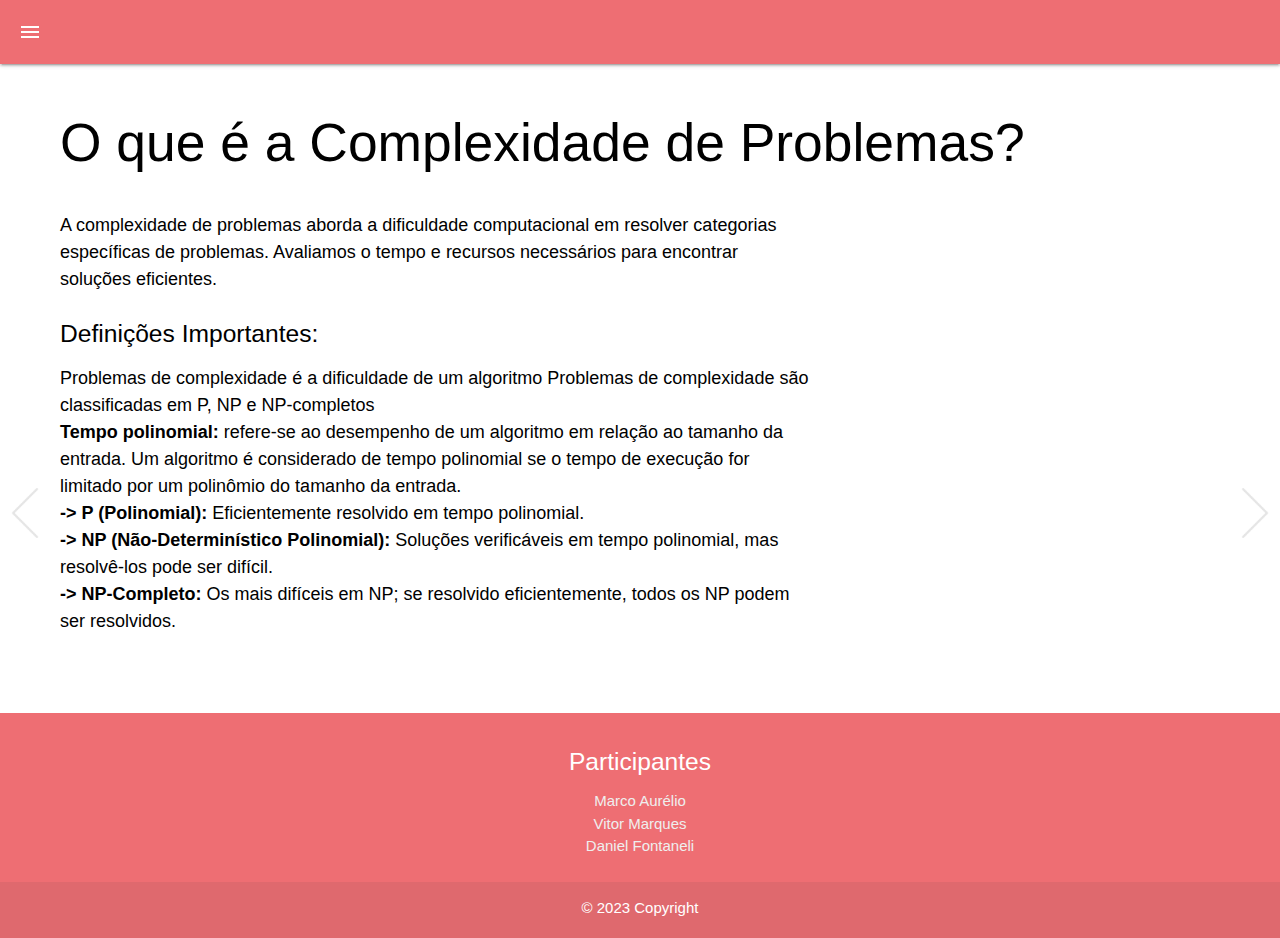
<file: conteudoN2ComplexidadeDeProblemas.html>
<!DOCTYPE html>
<html lang="en">
<head>
    <meta charset="UTF-8">
    <meta name="viewport" content="width=device-width, initial-scale=1.0">
    <title>Conteúdo Complexidade de Algoritmos</title>
    <link rel="stylesheet" href="https://cdnjs.cloudflare.com/ajax/libs/materialize/1.0.0/css/materialize.min.css">
    <link href="https://fonts.googleapis.com/icon?family=Material+Icons" rel="stylesheet">
    <link href="./style.css" rel="stylesheet">
    <script src="https://cdnjs.cloudflare.com/ajax/libs/materialize/1.0.0/js/materialize.min.js"></script>
</head>
<body>
    <header class="headerFixa">
        <nav>
            <ul id="slide-out" class="sidenav">
                <li onclick="InsereHeaderFixa()">
                    <a class="sidenav-close" href="index.html">
                        Início
                    </a>
                </li>
                <li onclick="InsereHeaderFixa()">
                    <a class="sidenav-close" href="conteudoN1.html">
                        Conteúdo N1
                    </a>
                </li>
                <li onclick="InsereHeaderFixa()">
                    <a class="sidenav-close" href="conteudoN2.html">
                        Conteúdo N2
                    </a>
                </li>
            </ul>
            <a href="#" onclick="removeHeaderFixa();" data-target="slide-out" class="sidenav-trigger show-on-large"><i class="material-icons">menu</i></a>
        </nav>
    </header>
    <div id="conteudoComFooter-id" class="conteudoComFooter">
        
        <section class="conteudo containerDeSlides">
            <div class="setas esquerda" onclick="esquerda();">
                <img src="assets/img/seta-esquerda.png" width="50" height="50" alt="">
            </div>
            <div class="containerConteudo">
                <ul class="listaDeItens" style="list-style: none;">
    
                    <li class="itemLista">
                      <div class="carousel-item black-text">
                        <div class="div-paginas">
                            <div class="div-paginas-titulo">
                                <h2>O que é a Complexidade de Problemas?</h2>
                            </div>
                            <div class="div-paginas-conteudo">
                                <div class="div-paginas-conteudo-texto">
                                    <p class="black-text">
                                        A complexidade de problemas aborda a dificuldade computacional em resolver categorias 
                                        específicas de problemas. Avaliamos o tempo e recursos necessários para encontrar soluções 
                                        eficientes.
                                    </p>
                                    <h5>Definições Importantes:</h5>
                                    <p>               
                                        Problemas de complexidade é a dificuldade de um algoritmo Problemas de complexidade são classificadas 
                                        em P, NP e NP-completos<br>             
                                        <strong>Tempo polinomial:</strong> refere-se ao desempenho de um algoritmo em relação ao tamanho da entrada. 
                                        Um algoritmo é considerado de tempo polinomial se o tempo de execução for limitado por um polinômio do tamanho da entrada.<br>
                                        <strong>-> P (Polinomial):</strong> Eficientemente resolvido em tempo polinomial.<br>
                                        <strong>-> NP (Não-Determinístico Polinomial):</strong> Soluções verificáveis em tempo polinomial, mas resolvê-los pode ser difícil.<br>
                                        <strong>-> NP-Completo:</strong> Os mais difíceis em NP; se resolvido eficientemente, todos os NP podem ser resolvidos.
                                    </p>
                                </div>
                            </div>
                        </div>
                      </div>
                    </li>
    
                    <li class="esconde">
                        <div class="div-paginas">
                            <div class="div-paginas-titulo">
                                <h2>Explicando</h2>
                            </div>
                            <div class="div-paginas-conteudo">
                                <div class="div-paginas-conteudo-texto">
                                    <p class="black-text">
                                        <strong>Problemas P</strong> (Polinomial) são aqueles para os quais existe um algoritmo eficiente capaz de resolver o problema em tempo polinomial
                                        em relação ao tamanho da entrada. Em termos simples, o tempo de execução do algoritmo é limitado por uma função polinomial.
                                    </p>                    
                                    <p class="black-text"> 
                                        <strong>Problemas NP</strong> (Não-Determinístico Polinomial) são aqueles para os quais, se uma solução candidata é fornecida,
                                        é possível verificar em tempo polinomial se ela é correta. No entanto, encontrar essa solução inicial pode não ser eficiente.
                                    </p>                    
                                    <p class="black-text"> 
                                        <strong>Problemas NP-Completo</strong> são uma classe especial de problemas NP. Se um problema NP-Completo tiver uma solução eficiente (tempo polinomial),
                                        então todos os problemas em NP também têm soluções eficientes. Em outras palavras, os problemas NP-Completo são, de certa forma, os mais difíceis dentro da classe NP.
                                        Se um problema NP-Completo puder ser resolvido em tempo polinomial, então todos os problemas NP podem. O exemplo clássico de um problema NP-Completo é o problema do caixeiro-viajante.
                                    </p>
                                </div>
                                <div class="div-paginas-conteudo-img">
                                    <img src="assets/img/complexidadeProblemas_img01.svg" width="100%" height="100%" alt="">
                                </div>
                            </div>
                        </div>
                    </li>
    
                    <li class="esconde">
                        <div class="div-paginas">
                            <div class="div-paginas-titulo">
                                <h2>Exemplo classe P</h2>
                                <p class="black-text">
                                    Um exemplo clássico de problema P é a ordenação de uma lista de elementos. Algoritmos 
                                    eficientes, como o <strong>Quicksort</strong> podem ordenar uma lista em tempo polinomial.
                                </p>
                            </div>
                            <div class="div-paginas-conteudo">
                                <div class="div-paginas-conteudo-texto">
                                    
                                    <p class="black-text">
                                        A principal ideia por trás do Quicksort é a estratégia de dividir para conquistar, 
                                        que é implementada da seguinte forma:
                                    </p>
                                    <ul id="ul-passos-dividirConquistar">
                                        <li><strong>1</strong>- Escolha do Pivô: Seleciona-se um elemento da lista a ser ordenada, chamado de pivô. 
                                        A escolha do pivô pode afetar o desempenho do algoritmo, mas uma abordagem comum é escolher o elemento do meio da lista</li>
                                        <li><strong>2</strong>- Partição: Reorganiza a lista de modo que todos os elementos menores que o pivô fiquem à esquerda, 
                                        e os elementos maiores fiquem à direita. Isso é feito em tempo linear.</li>
                                        <li><strong>3</strong>- Recursão: Aplica-se o Quicksort recursivamente às sub-listas à esquerda e à direita do pivô.</li>
                                    </ul>
                                    <p class="black-text">
                                        A complexidade de tempo do Quicksort é <strong>O(n * log(n))</strong> em média, onde <strong>n</strong> 
                                        é o número de elementos a serem ordenados.
                                    </p>
                                </div>
                                <div class="div-paginas-conteudo-img">
                                    <img src="assets/img/complexidadeProblemas_img02.svg" width="100%" height="100%" alt="">
                                </div>
                            </div>
                        </div>
                    </li>

                    <li class="esconde">
                        <div class="div-paginas">
                            <div class="div-paginas-titulo">
                                <h2>Exemplo classe NP</h2>
                                <p class="black-text">
                                    Um exemplo de problema NP é a <strong>fatoração de números</strong>. Nesse problema, dado um número 
                                    grande deve-se encontrar seus fatores primos, pode ser complexo, mas verificar se uma dada fatoração é 
                                    correta é fácil e pode ser feito em tempo polinomial.
                                </p>
                            </div>
                            <div class="div-paginas-conteudo">
                                <div class="div-paginas-conteudo-texto">
                                    <p class="black-text">
                                        Os fatores primos são números primos que multiplicados entre si resultam no número original. Esse conceito é 
                                        fundamental na teoria dos números e é utilizado em várias áreas da matemática e ciências aplicadas.
                                    <p class="black-text">
                                        O processo de fatoração envolve encontrar todos os divisores primos de um número e expressá-lo como o 
                                        produto desses fatores. Por exemplo, a fatoração do número 24 é: 2 x 2 x 2 x 3, onde 2 e 3 são fatores primos.
                                    </p>
                                </div>
                                <div class="div-paginas-conteudo-img">
                                    <img src="assets/img/complexidadeProblemas_img03.jpeg" width="" height="20%" alt="">
                                </div>
                            </div>
                        </div>
                    </li>

                    <li class="esconde">
                        <div class="div-paginas">
                            <div class="div-paginas-titulo">
                                <h2>Exemplo classe NP-completo</h2>
                                <p class="black-text">
                                    O problema do Caixeiro-Viajante é um exemplo clássico de NP-completo.
                                </p>
                            </div>
                            <div class="div-paginas-conteudo">
                                <div class="div-paginas-conteudo-texto">
                                    <p class="black-text">
                                        Nesse problema, dada uma lista de cidades <strong>n</strong> e as distâncias entre elas, 
                                        deve-se encontrar o caminho mais curto que visita cada uma das cidades uma vez e retorne à cidade de origem, 
                                        ou seja, uma permutação dos números de 1 a <strong>n</strong> que minimize a soma das distâncias entre as cidades 
                                        consecutivas na permutação.Não se conhece um algoritmo eficiente para resolvê-lo, e o desafio é encontrar uma solução 
                                        em tempo polinomial para a dinâmica.
                                    </p>
                                </div>
                                <div class="div-paginas-conteudo-img">
                                    <img src="assets/img/complexidadeProblemas_img04.webp" width="100%" height="100%" alt="">
                                </div>
                            </div>
                        </div>
                    </li>
                </ul>
            </div>
            <div class="setas direita" onclick="direita();">
                  <img src="assets/img/seta-direita.png" width="50" height="50" alt="">
            </div>
        </section>
        <footer class="page-footer">
            <div class="page-footer-participantes">
                <h5 class="white-text">Participantes</h5>
                <ul>
                    <li>
                        <a class="grey-text text-lighten-3" href="#!">Marco Aurélio</a>
                    </li>
                    <li>
                        <a class="grey-text text-lighten-3" href="#!">Vitor Marques</a>
                    </li>
                    <li>
                        <a class="grey-text text-lighten-3" href="#!">Daniel Fontaneli</a>
                    </li>
                </ul>
            </div>
            <div class="page-footer-copyright">
                <p>
                    © 2023 Copyright
                </p>
                </span>
              </div>
            </div>
        </footer>
    </div>
</body>
<script text="text/javascript" src="slide.js"></script>
<script>
    
    function removeHeaderFixa()
    {
        let cabecalho = document.querySelector("header");
        let conteudo = document.querySelector("#conteudoComFooter-id");
        let overlay = document.querySelector(".sidenav-overlay");

        cabecalho.classList.remove("headerFixa");
        conteudo.classList.remove("conteudoComFooter");

        overlay.addEventListener("click", InsereHeaderFixa);
    };

    function InsereHeaderFixa()
    {
        let cabecalho = document.querySelector("header");
        let conteudo = document.querySelector("#conteudoComFooter-id");
        cabecalho.classList.toggle("headerFixa");
        conteudo.classList.toggle("conteudoComFooter");
    };

    document.addEventListener('DOMContentLoaded', function() {
        var elems = document.querySelectorAll('.carousel');
        var instances = M.Carousel.init(elems, {});
    });
    
    var instance = M.Carousel.init({
        fullWidth: true,
        indicators: true
    });

    document.addEventListener('DOMContentLoaded', function() {
        var elems = document.querySelectorAll('.sidenav');
        var instances = M.Sidenav.init(elems, {});
    });

    

    var collapsibleElem = document.querySelector('.collapsible');
    var collapsibleInstance = M.Collapsible.init(collapsibleElem, {});
</script>
</html>
</file>
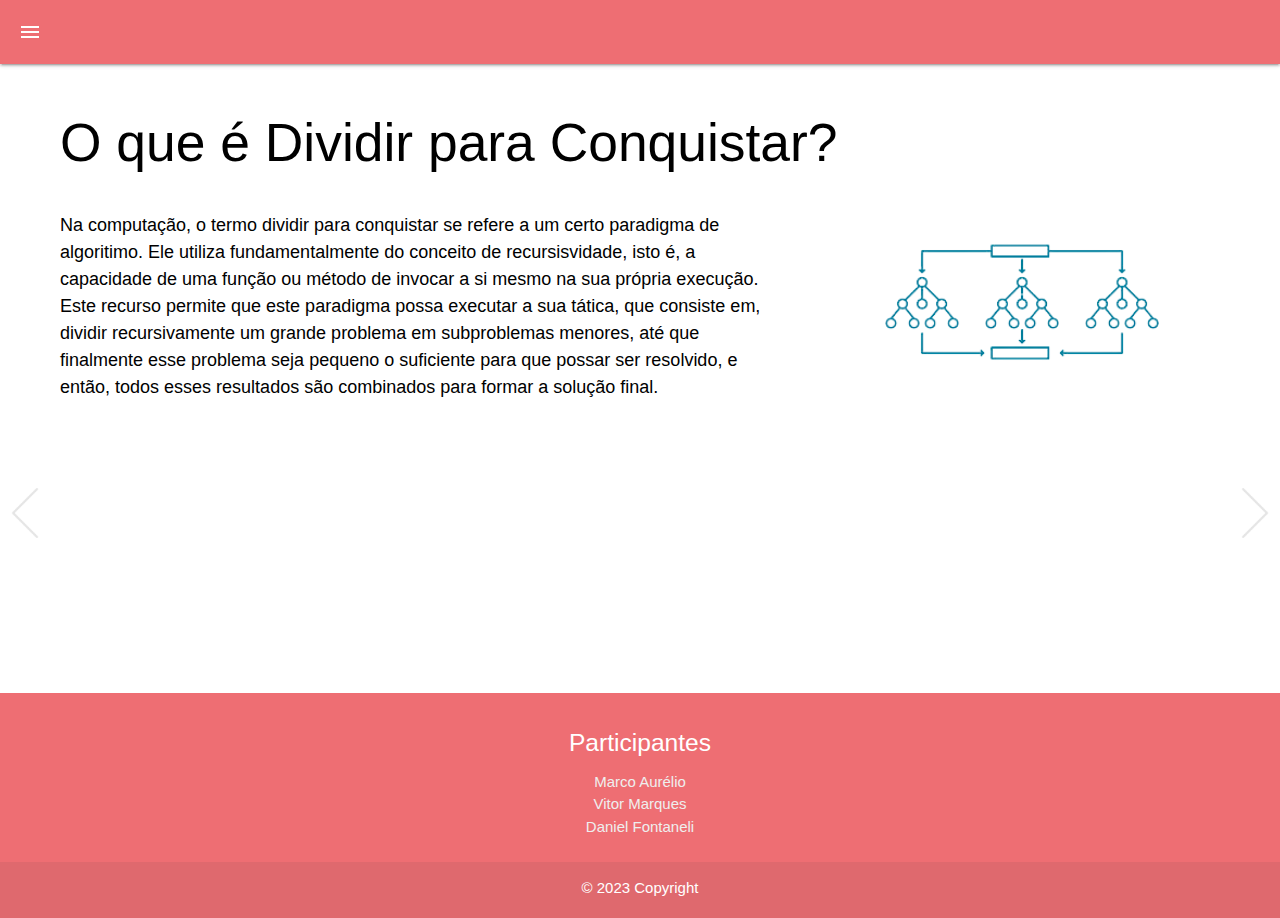
<file: conteudoN2DividirParaConquistar.html>
<!DOCTYPE html>
<html lang="en">
<head>
    <meta charset="UTF-8">
    <meta name="viewport" content="width=device-width, initial-scale=1.0">
    <title>Conteúdo Complexidade de Algoritmos</title>
    <link rel="stylesheet" href="https://cdnjs.cloudflare.com/ajax/libs/materialize/1.0.0/css/materialize.min.css">
    <link href="https://fonts.googleapis.com/icon?family=Material+Icons" rel="stylesheet">
    <link href="./style.css" rel="stylesheet">
    <script src="https://cdnjs.cloudflare.com/ajax/libs/materialize/1.0.0/js/materialize.min.js"></script>
</head>
<body>
    <header class="headerFixa">
        <nav>
            <ul id="slide-out" class="sidenav">
                <li onclick="InsereHeaderFixa()">
                    <a class="sidenav-close" href="index.html">
                        Início
                    </a>
                </li>
                <li onclick="InsereHeaderFixa()">
                    <a class="sidenav-close" href="conteudoN1.html">
                        Conteúdo N1
                    </a>
                </li>
                <li onclick="InsereHeaderFixa()">
                    <a class="sidenav-close" href="conteudoN2.html">
                        Conteúdo N2
                    </a>
                </li>
            </ul>
            <a href="#" onclick="removeHeaderFixa();" data-target="slide-out" class="sidenav-trigger show-on-large"><i class="material-icons">menu</i></a>
        </nav>
    </header>
    <div id="conteudoComFooter-id" class="conteudoComFooter">

        <section class="conteudo containerDeSlides">
            <div class="setas esquerda" onclick="esquerda();">
                <img src="assets/img/seta-esquerda.png" width="50" height="50" alt="">
            </div>
            <div class="containerConteudo">
                <ul class="listaDeItens" style="list-style: none;">
                    
                    <li class="itemLista">
                        <div class="carousel-item black-text">
                            <div class="div-paginas">
                                <div class="div-paginas-titulo">
                                    <h2>O que é Dividir para Conquistar?</h2>
                                </div>
                                <div class="div-paginas-conteudo">
                                    <div class="div-paginas-conteudo-texto">
                                        <p class="black-text">                
                                            Na computação, o termo dividir para conquistar se refere a um certo paradigma de algoritimo. Ele utiliza 
                                            fundamentalmente do conceito de recursisvidade, isto é, a capacidade de uma função ou método de invocar 
                                            a si mesmo na sua própria execução. Este recurso permite que este paradigma possa executar a sua tática, 
                                            que consiste em, dividir recursivamente um grande problema em subproblemas menores, até que finalmente esse 
                                            problema seja pequeno o suficiente para que possar ser resolvido, e então, todos esses resultados são 
                                            combinados para formar a solução final. 
                                        </p>
                                    </div>
                                    <div class="div-paginas-conteudo-img">
                                        <img src="assets/img/dividirConquistar_img03.png" width="100%" height="100%" alt="">
                                    </div>
                                </div>
                            </div>
                        </div>
                    </li>
    
                    <li class="esconde">
                        <div class="div-paginas">
                            <div class="div-paginas-titulo">
                                <h2>Explicando o paradigma</h2>
                                <p class="black-text">                
                                    Entrando um pouco mais a fundo para explicar melhor o funcionamento desse paradigma, podemos observar que a
                                    sua execução se dá através de 3 passos.<br>
                                </p>
                            </div>
                            <div class="div-paginas-conteudo">
                                <div class="div-paginas-conteudo-texto">
                                    <ul id="ul-passos-dividirConquistar">
                                        <li><strong>1</strong>- Dividir o grande problema em partes (subproblemas) menores sucessivamente, até que possam ser resolvidos</li>
                                        <li><strong>2</strong>- Conquistar / Resolver recursivsamente todos esse problemas menores formados</li>
                                        <li><strong>3</strong>- Combinar o resultado de todos os subproblemas em uma solução final para problema inicial</li>
                                    </ul>
                                    <p class="black-text">
                                        De forma geral, o paradigma cria pelo menos dois subproblemas fazendo múltiplas chamadas recursivas, 
                                        esse recurso facilita a resolução de problemas difíceis, pois a complexidade é simplificada ao lidar 
                                        com partes menores e mais específicas da questão. Isto trás uma maior eficiencia na execução do código,
                                        principalmente quando falamos de arquiteturas multithreading.
                                    </p>
                                    <p class="black-text">
                                       Quanto a complexidade dessa técnica, partindo de uma entrada de dados <strong>n</strong>, o processo de
                                       divisão terá uma complexidade de <strong>O(log(n))</strong>, pois se trata de uma divisão consecutiva do
                                       problema exatamente ao meio. Já o processo combinatorio será representado por <strong>O(n)</strong>. Logo,
                                       a complexidade desse paradigma pode ser definida nomo <strong>O(n log(n))</strong>.
                                    </p>
                                </div>
                                <div class="div-paginas-conteudo-img">
                                    <img src="assets/img/dividirConquistar_img01.png" width="100%" height="100%" alt="">
                                </div>
                            </div>
                        </div>
                    </li>
    
                    <li class="esconde">
                        <div class="div-paginas">
                            <div class="div-paginas-titulo">
                                <h2>Exemplo</h2>
                                <p class="black-text" style="margin-bottom: 0;">                   
                                    Por fim, para demonstrar uma aplicação do método, temos um algoritimo de <strong>mergeSort</strong>. 
                                    Esse algoritimo busca realizar a ordenação de um array por comparação dos seus elementos, para isso, 
                                    utilizando do paradigma dividir para conquistar. 
                                </p>
                            </div>
                            <div class="div-paginas-conteudo">
                                <div class="div-paginas-conteudo-texto">
                                    <p class="black-text">       
                                        Seguindo esses conceitos, a execução do algoritimo irá se iniciar com a divisão da entrada 
                                        inicial (no caso o array de números), ela será dividida ao meio consecutivamente até que se 
                                        resuma em apenas dois elementos individuais. Então, passamos para o segundo passo, onde esses
                                        elementos serão relacionados por meio de uma comparação simples como A ≤ B, que será executada 
                                        recursivamente. Por fim, no úlitmo passo esses elementos serão novamente combinados, de forma 
                                        organizada seguindo os resultados das comparações realizadas entre os elementos. 
                                    </p>
         
                                    <div class="col s12 m3" style="width: 100%; margin-top: 1rem;">
                                        <div class="card">
                                            <div class="card-content">
                                                 <span class="card-title activator grey-text text-darken-4">Exemplo pseudocódigo</span>
                                            </div>
                                            <div class="card-reveal">
                                                <p>
                                                     função mergesort (vetor números) <br>
                                                         se ( >= 1)<br>
                                                             retornar numeros<br><br>
                                             
                                                         //dividindo Lista<br>
                                                         vetor lista1 = numeros[0] ... a[n/2]<br>
                                                         vetor lista2 = numeros[n/2 + 1] ... a[n]<br><br>
                                             
                                                         //Chamando recursivamente para dividir<br>
                                                         lista1 = mergesort(lista1)<br>
                                                         lista2 = mergesort(lista2)<br><br>
                                             
                                                         retornar combinar(lista1, lista2)<br>
                                                     fim da função mergesort<br><br>
                                         
                                                     função combinar (vetor lista1, lista2)<br>
                                                         vetor listaCombinada<br><br>
                                                 
                                                         enquanto (lista1 e lista2 têm elementos)<br>
                                                             se (lista1[0] >= lista2[0])<br>
                                                                 inserir lista1[0] na listaCombinada <br>
                                                                 remover lista1[0] de lista1<br>
                                                             senão<br>
                                                                 adicionar lista2[0] na listaCombinada <br>
                                                                 remover lista2[0] de lista2<br><br>
                                                         
                                                             enquanto (lista1 tem elementos)<br>
                                                                 adicionar lista1[0] na listaCombinada <br>
                                                                 remover lista1[0] de listaCombinada<br>
                                                             enquanto (lista2 tem elementos)<br>
                                                                 adicionar lista2[0] na listaCombinada <br>
                                                                 remover lista2[0] de lista2<br>
                                                             retornar listaCombinada<br>
                                                     fim da função mesclar<br>
                                                </p>
                                            </div>
                                        </div>
                                    </div>     
                                </div>
                                <div class="div-paginas-conteudo-img">
                                    <img src="assets/img/dividirConquistar_img02.png" width="100%" height="100%" alt="">
                                </div>
                            </div>
                        </div>
                    </li>
    
                </ul>
            </div>
            <div class="setas direita" onclick="direita();">
                <img src="assets/img/seta-direita.png" width="50" height="50" alt="">
            </div>
    
        </section>
        <footer class="page-footer">
            <div class="page-footer-participantes">
                <h5 class="white-text">Participantes</h5>
                <ul>
                    <li>
                        <a class="grey-text text-lighten-3" href="#!">Marco Aurélio</a>
                    </li>
                    <li>
                        <a class="grey-text text-lighten-3" href="#!">Vitor Marques</a>
                    </li>
                    <li>
                        <a class="grey-text text-lighten-3" href="#!">Daniel Fontaneli</a>
                    </li>
                </ul>
            </div>
            <div class="page-footer-copyright">
                <p>
                    © 2023 Copyright
                </p>
                </span>
              </div>
            </div>
        </footer>
    </div>
</body>
<script text="text/javascript" src="slide.js"></script>
<script>
    
    function removeHeaderFixa()
    {
        let cabecalho = document.querySelector("header");
        let conteudo = document.querySelector("#conteudoComFooter-id");
        let overlay = document.querySelector(".sidenav-overlay");

        cabecalho.classList.remove("headerFixa");
        conteudo.classList.remove("conteudoComFooter");

        overlay.addEventListener("click", InsereHeaderFixa);
    };

    function InsereHeaderFixa()
    {
        let cabecalho = document.querySelector("header");
        let conteudo = document.querySelector("#conteudoComFooter-id");
        cabecalho.classList.toggle("headerFixa");
        conteudo.classList.toggle("conteudoComFooter");
    };

    document.addEventListener('DOMContentLoaded', function() {
        var elems = document.querySelectorAll('.carousel');
        var instances = M.Carousel.init(elems, {});
    });
    
    var instance = M.Carousel.init({
        fullWidth: true,
        indicators: true
    });

    document.addEventListener('DOMContentLoaded', function() {
        var elems = document.querySelectorAll('.sidenav');
        var instances = M.Sidenav.init(elems, {});
    });

    

    var collapsibleElem = document.querySelector('.collapsible');
    var collapsibleInstance = M.Collapsible.init(collapsibleElem, {});
</script>
</html>
</file>
<file: style.css>
/* Classes gerais */
strong
{
    font-weight: 700;
}

h5
{
    margin: 3vh 0 0 0;
}

header
{
    width: 100%;
    opacity: 1;
}

.headerFixa
{
    position: fixed;
}

/* Estrutura geral */
.conteudoComFooter
{
    padding-top: 7vh;
}

.conteudo 
{
    min-height: 70vh;
    padding-bottom: 5vh;
}

.containerDeSlides
{
    display: flex;
    width: 100%;
    overflow: auto;
}

/* Setas */
.setas 
{
    display: flex;
    align-items: center;
    min-height: 100%;
    opacity: 0.1;
    transition: .5s;
    cursor: pointer;
}

.setas:hover {
    opacity: 1;
}

/* Conteúdo */
.containerConteudo 
{
    display: flex;
    align-items: center;
    height: 100%;
    padding: 0 4rem;
    box-sizing: border-box;
}

.div-paginas-conteudo
{
    display: flex;
    align-items: center;
}

.div-paginas-conteudo-texto
{
    width: 50rem; 
}

.black-text
{
    font-size: 1.2rem;
}

.div-paginas-conteudo-img
{
    width: 30%;
    height: 30%;
    margin-left: 5rem;
}
           
.page-footer 
{
    width: 100%;
    height: 25vh;
    bottom: 0;
    padding: 0;
    display: flex;
    flex-direction: column;
    align-items: center;
    text-align: center;
}

.page-footer-participantes
{
    display: flex;
    flex-direction: column;
    justify-content: center;
    width: 100%;
    height: 75%;
    padding: 2hv 2vh;
    background-color: #ee6e73;
}

.page-footer-copyright
{
    display: flex;
    width: 100%;
    height: 25%;
    background-color: #df696e;
    justify-content: center;
}

.page-footer-copyright-texto
{
    justify-content: center;
}


/* N2 */
#ul-passos-dividirConquistar
{
    display: grid; 
    align-items: center;
}
            
/* Carrossel / animação */
.esconde 
{
    display: none;
}

.esquerda, .direita {
    position: fixed;
}

.esquerda {
    left: 0;
}

.direita {
    right: 0;
}

.adicionaAnimacao 
{
    animation: moveToRight 2s ease-in-out;
    animation-delay: 1000ms;
}

@keyframes moveToRight {
    0% {
        transform: translateX(0px);
    }
    100% {
        transform: translateX(180px);
    }
}

@keyframes moveToLeft {
    0% {
        transform: translateX(0px);
    }
    100% {
        transform: translateX(-180px);
    }
}

/* Mobile */

@media screen and (max-width: 768px){
    .containerConteudo, .div-paginas, .div-paginas-conteudo
    {
        display: block;
    }
    
    .conteudo
    {
        padding-bottom: 2rem;
    }

    .containerConteudo
    {
        padding: 0 3.5rem;
    }

    .div-paginas
    {
        max-width: 74vw;
    }

    .div-paginas-conteudo, .div-paginas-conteudo-texto, 
    .div-paginas-conteudo-img
    {
        width: 100%;
        margin-left: 0;
    }
}
</file>
